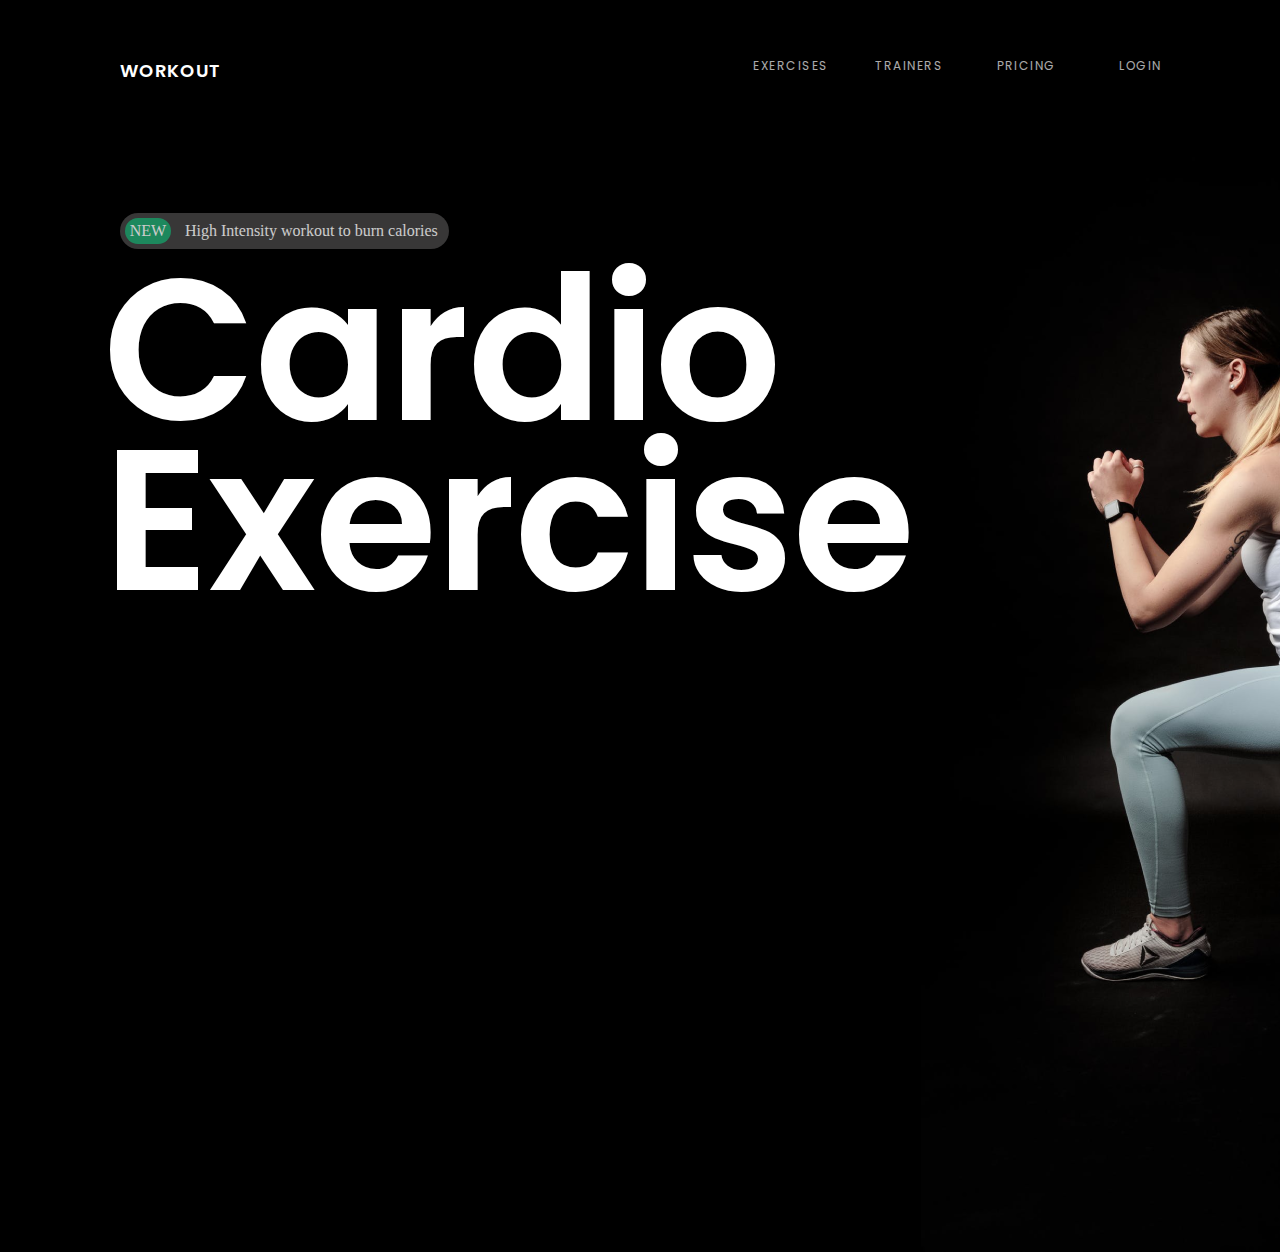
<file: index.html>
<!DOCTYPE html>
<html lang="en">
<head>
    <meta charset="UTF-8">
    <meta http-equiv="X-UA-Compatible" content="IE=edge">
    <meta name="viewport" content="width=device-width, initial-scale=1.0">
    <link rel="preconnect" href="https://fonts.googleapis.com">
    <link rel="preconnect" href="https://fonts.gstatic.com" crossorigin>
    <link href="https://fonts.googleapis.com/css2?family=Poppins:wght@400;600&family=Ubuntu:wght@300;500;700&display=swap" rel="stylesheet">
    <title>WORKOUT</title>
    <link rel="icon" href="assets/yoga.png" type="x-icon">
    <link rel="stylesheet" href="train.css">
</head>
<body>
    <header>
<div>
<a class="ha" href="#"><h1 class="WORKOUT">WORKOUT</h1></a>
</div>
<nav class="nav"> 
    <a class="a" href="#">EXERCISES</a>
    <a class="a" href="#">TRAINERS</a>
    <a class="a" href="#">PRICING</a>
    <a class="a" href="#">LOGIN</a>
</nav>
    </header>
    <div class="background">
    </div>

    <div class="calories">
        <div class="time">
<h2 class="timeh">38:14</h2>
<p class="timep">TIME</p>
        </div>
        <div class="cal">
<h2 class="calh">165</h2>
<p class="calp">EST CALORIES</p>
        </div>
    </div>

    <div class="Intensity">
        <div  class="green">
        <a href="#" class="button">NEW</a>
    </div>
    <div class="pp1">
        <p class="p1">High Intensity workout to burn calories</p>
    </div>
    </div>
    <section>
        <div class="cardio">
            
 <h1 class="cardio1">
    Cardio <br> Exercise
 </h1>

        </div> 
    </section>
</body>
</html>
</file>
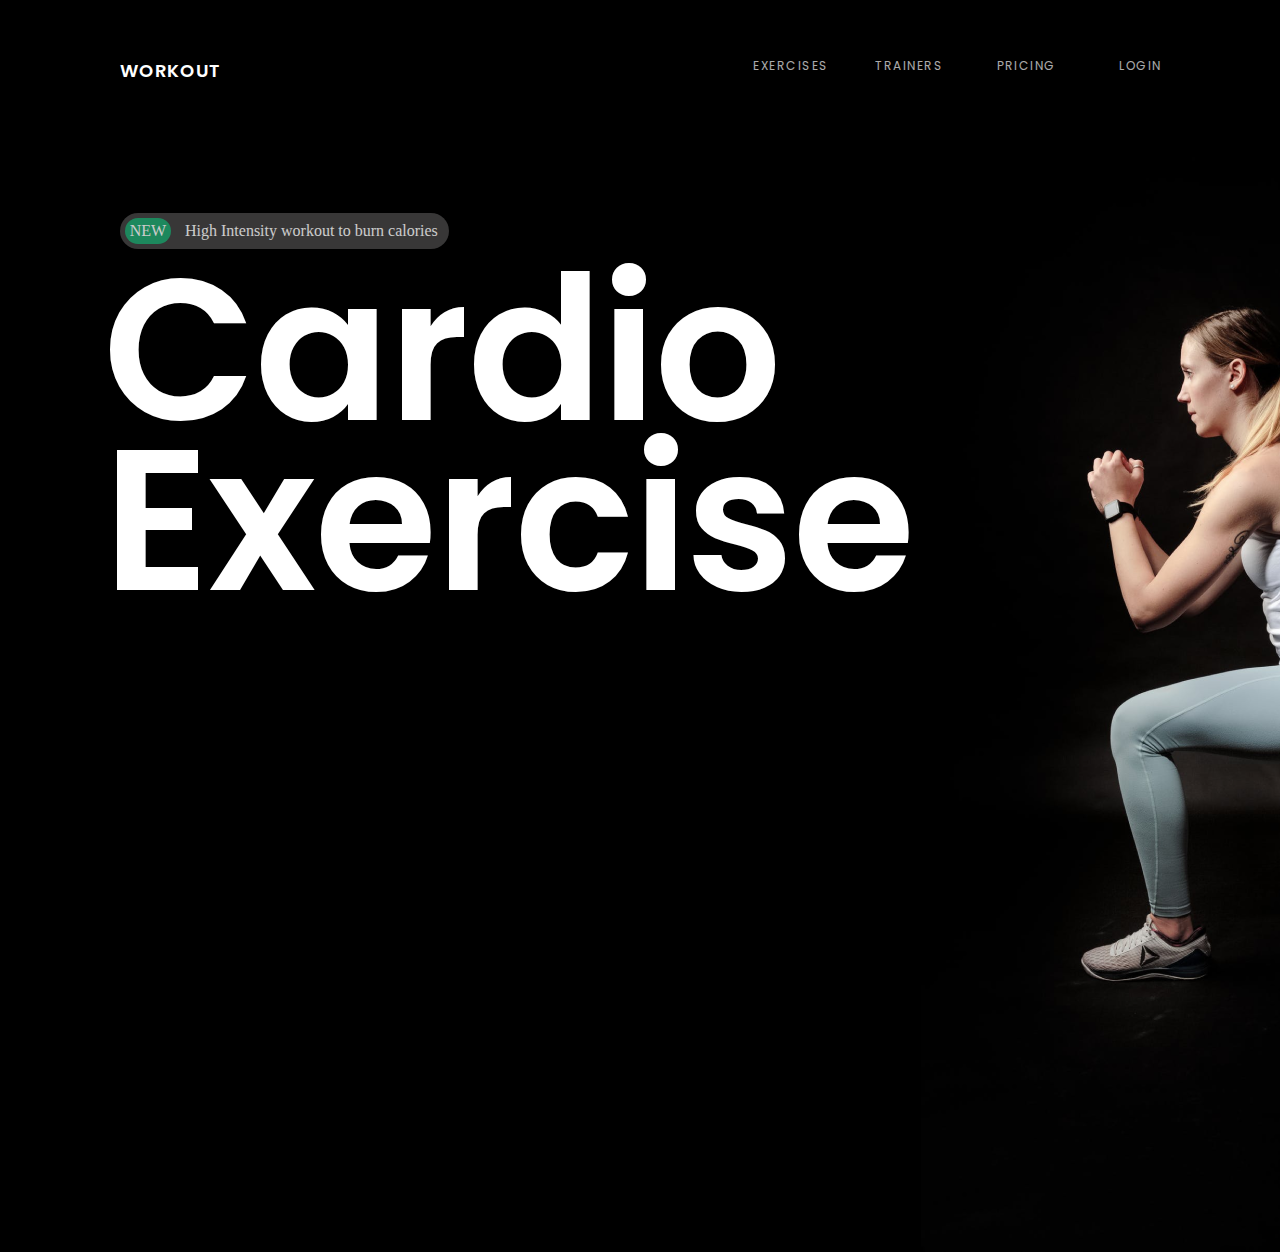
<file: train.html>
<!DOCTYPE html>
<html lang="en">
<head>
    <meta charset="UTF-8">
    <meta http-equiv="X-UA-Compatible" content="IE=edge">
    <meta name="viewport" content="width=device-width, initial-scale=1.0">
    <link rel="preconnect" href="https://fonts.googleapis.com">
    <link rel="preconnect" href="https://fonts.gstatic.com" crossorigin>
    <link href="https://fonts.googleapis.com/css2?family=Poppins:wght@400;600&family=Ubuntu:wght@300;500;700&display=swap" rel="stylesheet">
    <title>WORKOUT</title>
    <link rel="icon" href="assets/yoga.png" type="x-icon">
    <link rel="stylesheet" href="train.css">
</head>
<body>
    <header>
<div>
<a class="ha" href="#"><h1 class="WORKOUT">WORKOUT</h1></a>
</div>
<nav class="nav"> 
    <a class="a" href="#">EXERCISES</a>
    <a class="a" href="#">TRAINERS</a>
    <a class="a" href="#">PRICING</a>
    <a class="a" href="#">LOGIN</a>
</nav>
    </header>
    <div class="background">
    </div>

    <div class="calories">
        <div class="time">
<h2 class="timeh">38:14</h2>
<p class="timep">TIME</p>
        </div>
        <div class="cal">
<h2 class="calh">165</h2>
<p class="calp">EST CALORIES</p>
        </div>
    </div>

    <div class="Intensity">
        <div  class="green">
        <a href="#" class="button">NEW</a>
    </div>
    <div class="pp1">
        <p class="p1">High Intensity workout to burn calories</p>
    </div>
    </div>
    <section>
        <div class="cardio">
            
 <h1 class="cardio1">
    Cardio <br> Exercise
 </h1>

        </div> 
    </section>
</body>
</html>
</file>
<file: train.css>
*{
    margin: 0;
    padding: 0;
    box-sizing: border-box;
    background-color: black;
    
}


.background {
background-image: url(assets/image\ 1.png);
position: absolute;
width: 780px;
height: 1170px;
margin-left: 921px;
}

.calories {
position: absolute;
height: 223px;
width: 166px;
border-radius: 20px;
margin-left: 1500px;
margin-top: 300px;
}

.time {
background-color: rgb(56, 55, 55);
height: 98px;
width: 166px;
border-radius: 20px;    
}
.timeh {
background-color: rgb(56, 55, 55);
position: absolute;
width: 106px;
height: 40px;
font-family: 'Poppins';
font-style: normal;
font-weight: 600;
font-size: 40px;
line-height: 40px;
letter-spacing: 1px;
color: #FFE642;
margin-top: 20px;
margin-left: 30px;
}

.timep {
background-color: rgb(56, 55, 55);
margin-bottom: 20px;    
margin-left: 30px;    
margin-top: 65px;
position: absolute;
width: 32px;
height: 13px;
font-family: 'Poppins';
font-style: normal;
font-weight: 400;
font-size: 13px;
line-height: 13px;
letter-spacing: 1px;
color: #FFFFFF;
}

.cal {
background-color: rgb(56, 55, 55);
margin-top: 20px;
height: 105px;
width: 170px;
border-radius:20px;

}

.calh {
    margin-top: 30px;
    margin-left: 30px;
    position: absolute;
    width: 68px;
    height: 40px;
    font-family: 'Poppins';
    font-style: normal;
    font-weight: 600;
    font-size: 40px;
    line-height: 40px;
    letter-spacing: 1px;
    color: #FB1351;
    background-color: rgb(56, 55, 55);
}
.calp {
margin-top: 75px;
margin-left: 20px;
background-color: rgb(56, 55, 55);
position: absolute;
width: 106px;
height: 20px;
font-family: 'Poppins';
font-style: normal;
font-weight: 400;
font-size: 13px;
line-height: 20px;
letter-spacing: 1px;
color: #FFFFFF;
}

header {
    display: flex;
    justify-content: space-between;
    margin-top: 60px;
}


.WORKOUT {
height: 22px;
width: 100px;
border-radius: nullpx;
font-family: 'Poppins';
font-size: 18px;
font-weight: 600;
line-height: 22px;
letter-spacing: 1px;
color: white;
margin-left: 120px;
}

.ha 
{
    text-decoration: none;
}

.a {
height: 12px;
width: 72px;
border-radius: nullpx;
gap: 50px;
color: white;
text-decoration: none;
font-family: 'Poppins';
font-size: 12px;
font-weight: 400;
line-height: 12px;
letter-spacing: 1.5px;
opacity: 67%;
}

.nav {
    display: flex;
    gap: 50px;
    margin-right: 89px;
}

.Intensity {
height: 36px;
width: 329px;
border-radius: 200px;
background-color: rgb(70, 69, 69);
margin-top: 131px;
color: white;
display: flex;
opacity: 80%;
gap:25px;
margin-left: 120px;
border-radius: 50px;
align-items: center;
}

.button {
height: 26px;
width: 46px;
border-radius: 200px;
position: absolute;
background: #25AB75;
color: white;
text-decoration: none;
text-align: center;
padding-top: 4px;
}

.green {
    margin-bottom: 27px;
    margin-left: 5px;
}

.p1 {
    background-color:rgb(70, 69, 69) ;
    padding-left: 20px;
    margin-left: 15px;
}

.cardio {
position: absolute;
display: flex;
color: white;
height: 384px;
width: 871px;
margin-left: 58px;
margin-top: 16px;
}
.cardio1 {
height: 340px;
width: 814px;
border-radius: nullpx;
font-family: 'Poppins';
font-size: 200px;
font-weight: 600;
line-height: 170px;
letter-spacing: -2px;
text-align: left;
margin-left:45px;
}
</file>
